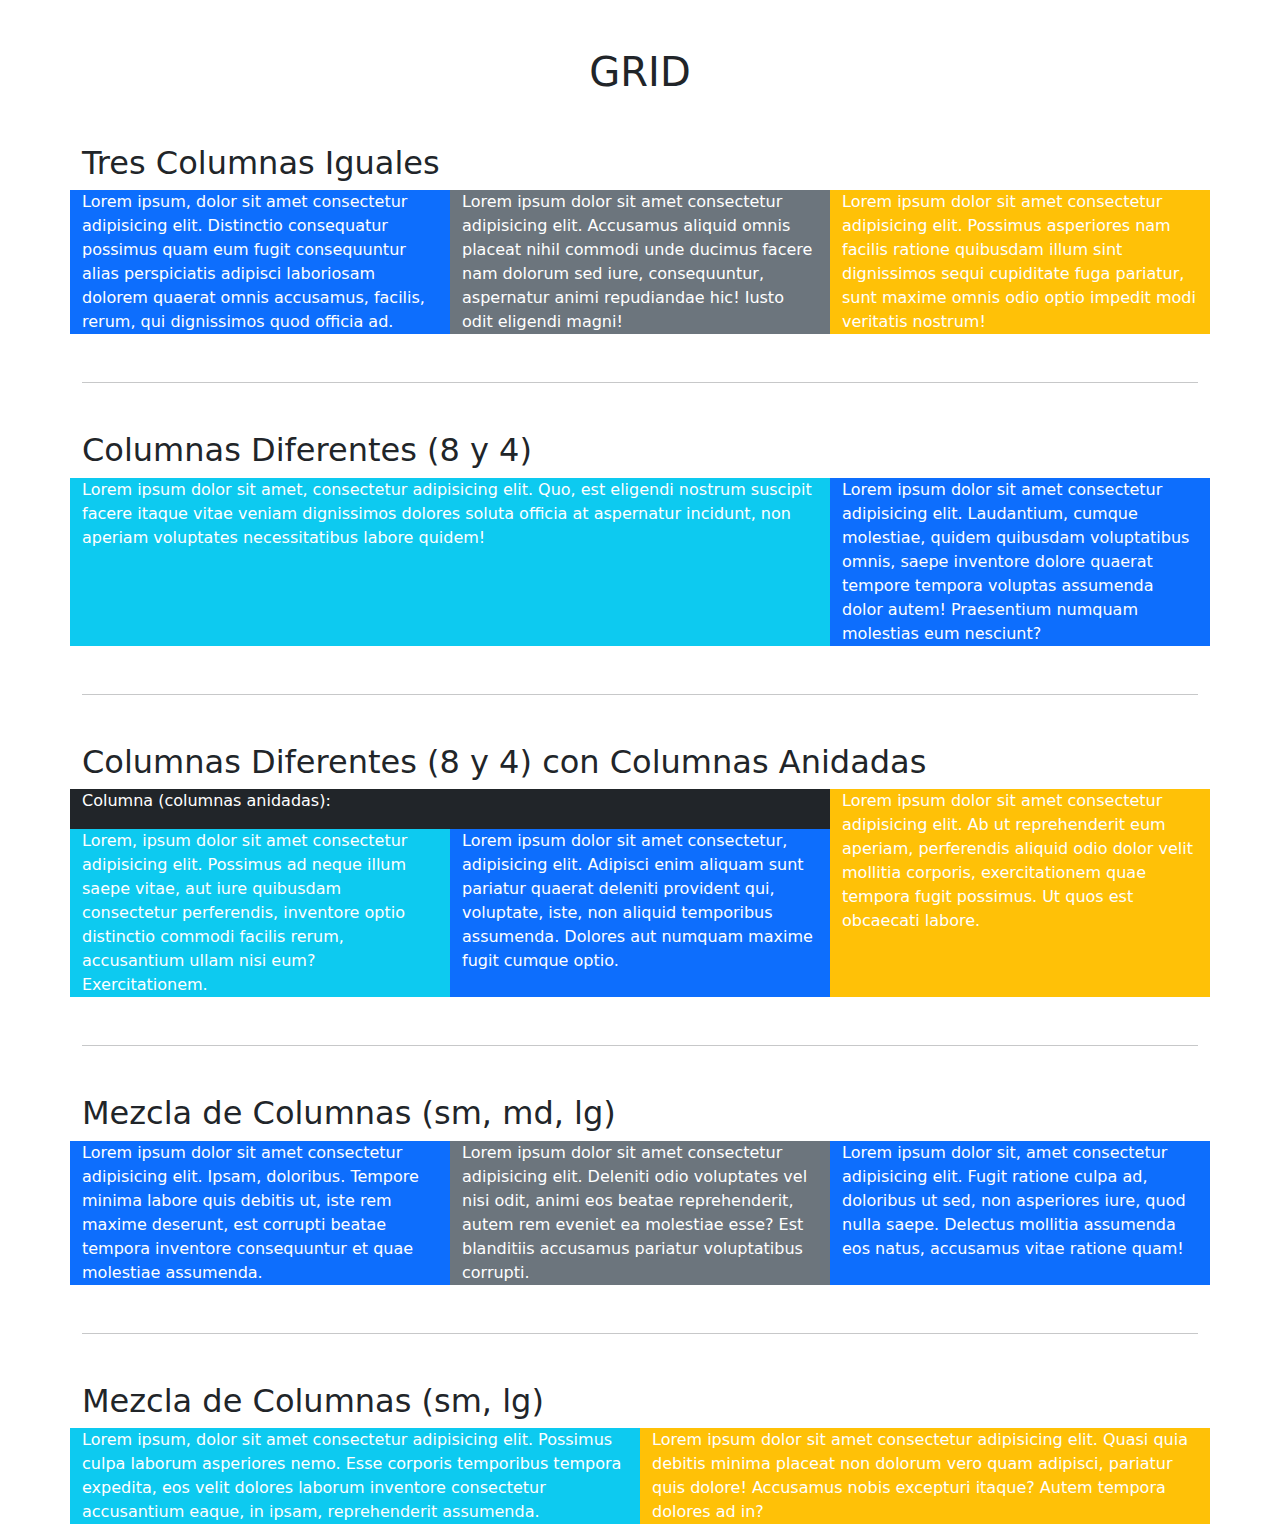
<file: index.html>
<!DOCTYPE html>
<html lang="en">
<head>
  <meta charset="UTF-8">
  <meta name="viewport" content="width=device-width, initial-scale=1.0">
  <title>Ejemplos de columnas</title>
  <link href="https://cdn.jsdelivr.net/npm/bootstrap@5.3.0-alpha1/dist/css/bootstrap.min.css" rel="stylesheet">
</head>
<body>
  <div class="container">
    <!-- Título Principal -->
    <h1 class="text-center my-5">GRID</h1>

    <!-- Sección 1: Tres columnas iguales -->
    <section>
      <h2>Tres Columnas Iguales</h2>
      <div class="row">
        <div class="col-md-4 bg-primary text-white">Lorem ipsum, dolor sit amet consectetur adipisicing elit. Distinctio consequatur possimus quam eum fugit consequuntur alias perspiciatis adipisci laboriosam dolorem quaerat omnis accusamus, facilis, rerum, qui dignissimos quod officia ad.</div>
        <div class="col-md-4 bg-secondary text-white">Lorem ipsum dolor sit amet consectetur adipisicing elit. Accusamus aliquid omnis placeat nihil commodi unde ducimus facere nam dolorum sed iure, consequuntur, aspernatur animi repudiandae hic! Iusto odit eligendi magni!</div>
        <div class="col-md-4 bg-warning text-white">Lorem ipsum dolor sit amet consectetur adipisicing elit. Possimus asperiores nam facilis ratione quibusdam illum sint dignissimos sequi cupiditate fuga pariatur, sunt maxime omnis odio optio impedit modi veritatis nostrum!</div>
      </div>
    </section>

    <hr class="my-5">

    <!-- Sección 2: Columnas diferentes (8 y 4) -->
    <section>
      <h2>Columnas Diferentes (8 y 4)</h2>
      <div class="row">
        <div class="col-md-8 bg-info text-white">Lorem ipsum dolor sit amet, consectetur adipisicing elit. Quo, est eligendi nostrum suscipit facere itaque vitae veniam dignissimos dolores soluta officia at aspernatur incidunt, non aperiam voluptates necessitatibus labore quidem!</div>
        <div class="col-md-4 bg-primary text-white">Lorem ipsum dolor sit amet consectetur adipisicing elit. Laudantium, cumque molestiae, quidem quibusdam voluptatibus omnis, saepe inventore dolore quaerat tempore tempora voluptas assumenda dolor autem! Praesentium numquam molestias eum nesciunt?</div>
      </div>
    </section>

    <hr class="my-5">

    <!-- Sección 3: Columnas diferentes con columnas anidadas dentro de la columna de 8 -->
    <section>
      <h2>Columnas Diferentes (8 y 4) con Columnas Anidadas</h2>
      <div class="row">
        <div class="col-md-8 bg-dark text-white">
          <p>Columna (columnas anidadas):</p>
          <div class="row">
            <div class="col-md-6 bg-info text-white">Lorem, ipsum dolor sit amet consectetur adipisicing elit. Possimus ad neque illum saepe vitae, aut iure quibusdam consectetur perferendis, inventore optio distinctio commodi facilis rerum, accusantium ullam nisi eum? Exercitationem.</div>
            <div class="col-md-6 bg-primary text-white">Lorem ipsum dolor sit amet consectetur, adipisicing elit. Adipisci enim aliquam sunt pariatur quaerat deleniti provident qui, voluptate, iste, non aliquid temporibus assumenda. Dolores aut numquam maxime fugit cumque optio.</div>
          </div>
        </div>
        <div class="col-md-4 bg-warning text-white">Lorem ipsum dolor sit amet consectetur adipisicing elit. Ab ut reprehenderit eum aperiam, perferendis aliquid odio dolor velit mollitia corporis, exercitationem quae tempora fugit possimus. Ut quos est obcaecati labore.</div>
      </div>
    </section>

    <hr class="my-5">

   <!-- Sección 4: Mezcla de columnas (sm, md, lg) -->
    <section>
      <h2>Mezcla de Columnas (sm, md, lg)</h2>
      <div class="row">
        <div class="col-sm-12 col-md-6 col-lg-4 bg-primary text-white">Lorem ipsum dolor sit amet consectetur adipisicing elit. Ipsam, doloribus. Tempore minima labore quis debitis ut, iste rem maxime deserunt, est corrupti beatae tempora inventore consequuntur et quae molestiae assumenda.</div>
        <div class="col-sm-12 col-md-6 col-lg-4 bg-secondary text-white">Lorem ipsum dolor sit amet consectetur adipisicing elit. Deleniti odio voluptates vel nisi odit, animi eos beatae reprehenderit, autem rem eveniet ea molestiae esse? Est blanditiis accusamus pariatur voluptatibus corrupti.</div>
        <div class="col-sm-12 col-md-12 col-lg-4 bg-primary text-white">Lorem ipsum dolor sit, amet consectetur adipisicing elit. Fugit ratione culpa ad, doloribus ut sed, non asperiores iure, quod nulla saepe. Delectus mollitia assumenda eos natus, accusamus vitae ratione quam!</div>
      </div>
    </section>

    <hr class="my-5">

    <!-- Sección 5: Mezcla de columnas (sm, lg) -->
    <section>
      <h2>Mezcla de Columnas (sm, lg)</h2>
      <div class="row">
        <div class="col-sm-12 col-lg-6 bg-info text-white"> Lorem ipsum, dolor sit amet consectetur adipisicing elit. Possimus culpa laborum asperiores nemo. Esse corporis temporibus tempora expedita, eos velit dolores laborum inventore consectetur accusantium eaque, in ipsam, reprehenderit assumenda.</div>
        <div class="col-sm-12 col-lg-6 bg-warning text-white"> Lorem ipsum dolor sit amet consectetur adipisicing elit. Quasi quia debitis minima placeat non dolorum vero quam adipisci, pariatur quis dolore! Accusamus nobis excepturi itaque? Autem tempora dolores ad in?</div>
      </div>
    </section>

  </div>

  <script src="https://cdn.jsdelivr.net/npm/bootstrap@5.3.0-alpha1/dist/js/bootstrap.bundle.min.js"></script>
</body>
</html>
</file>
